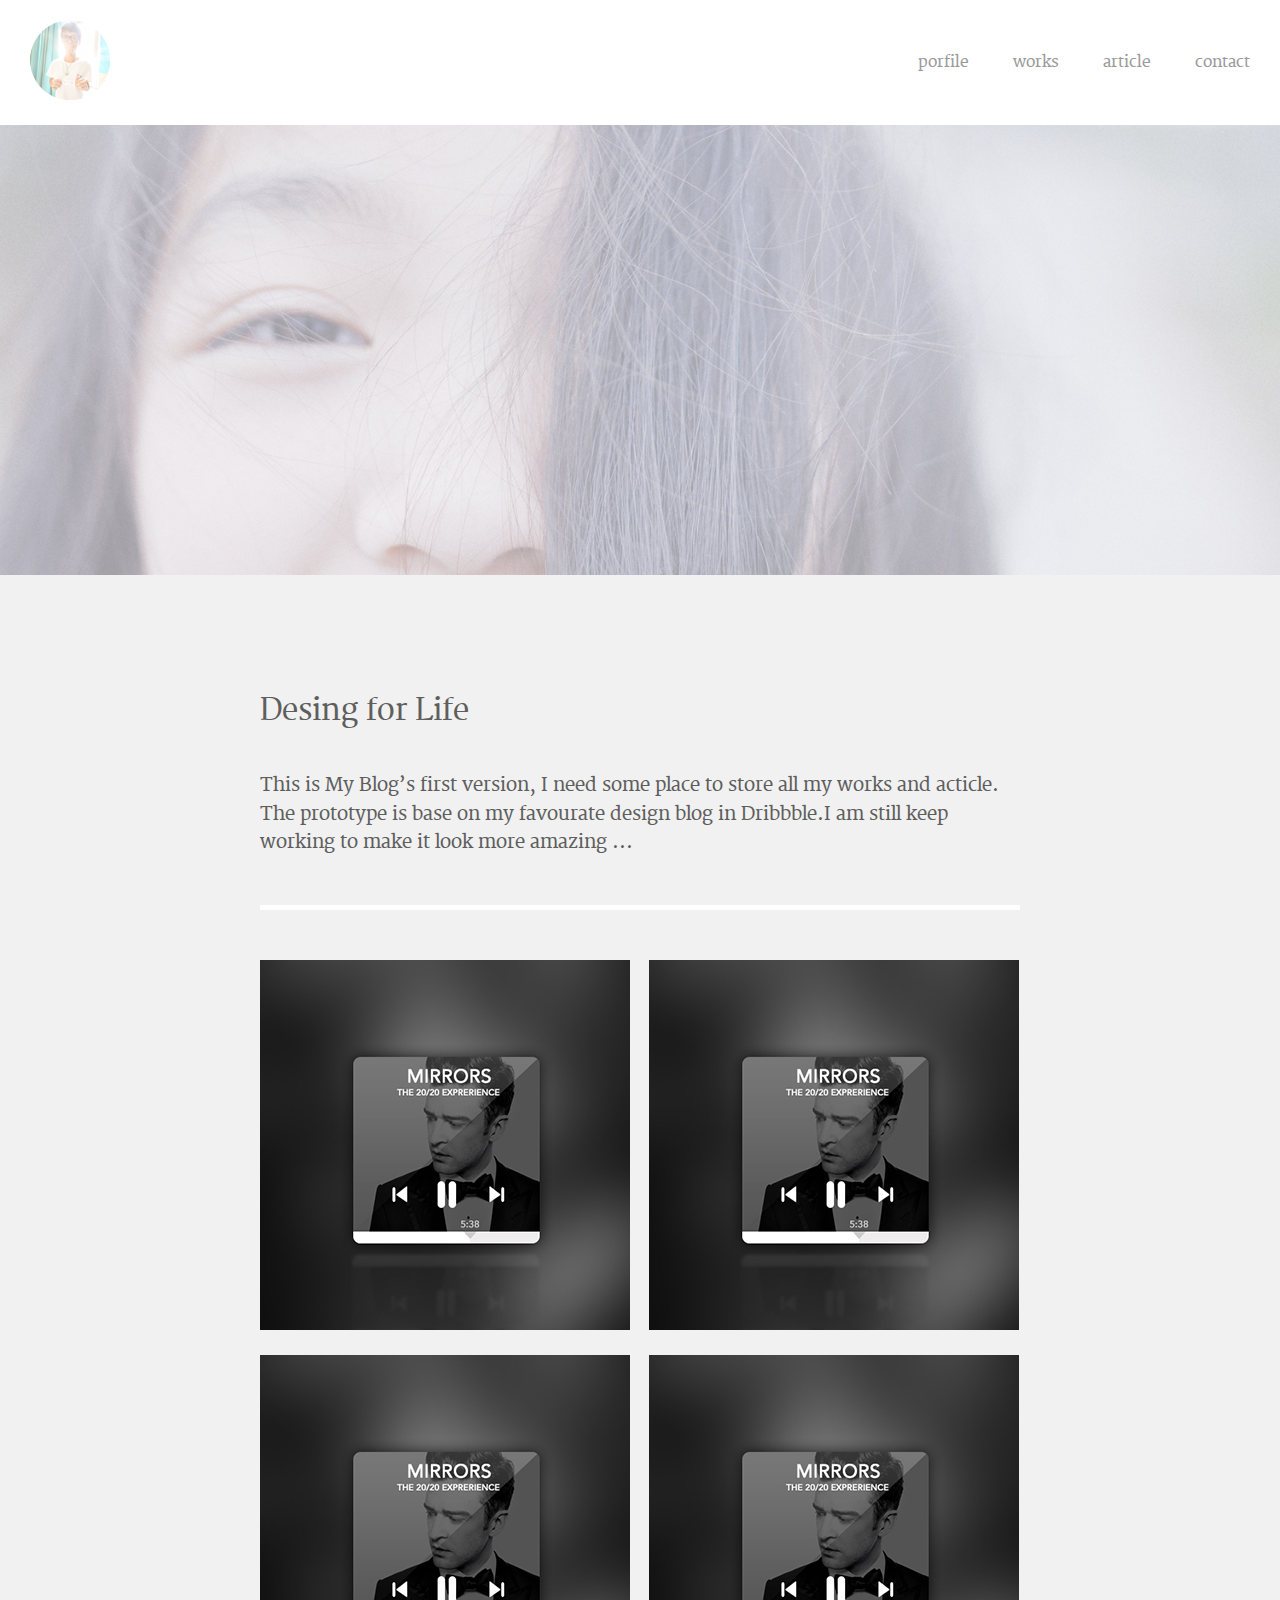
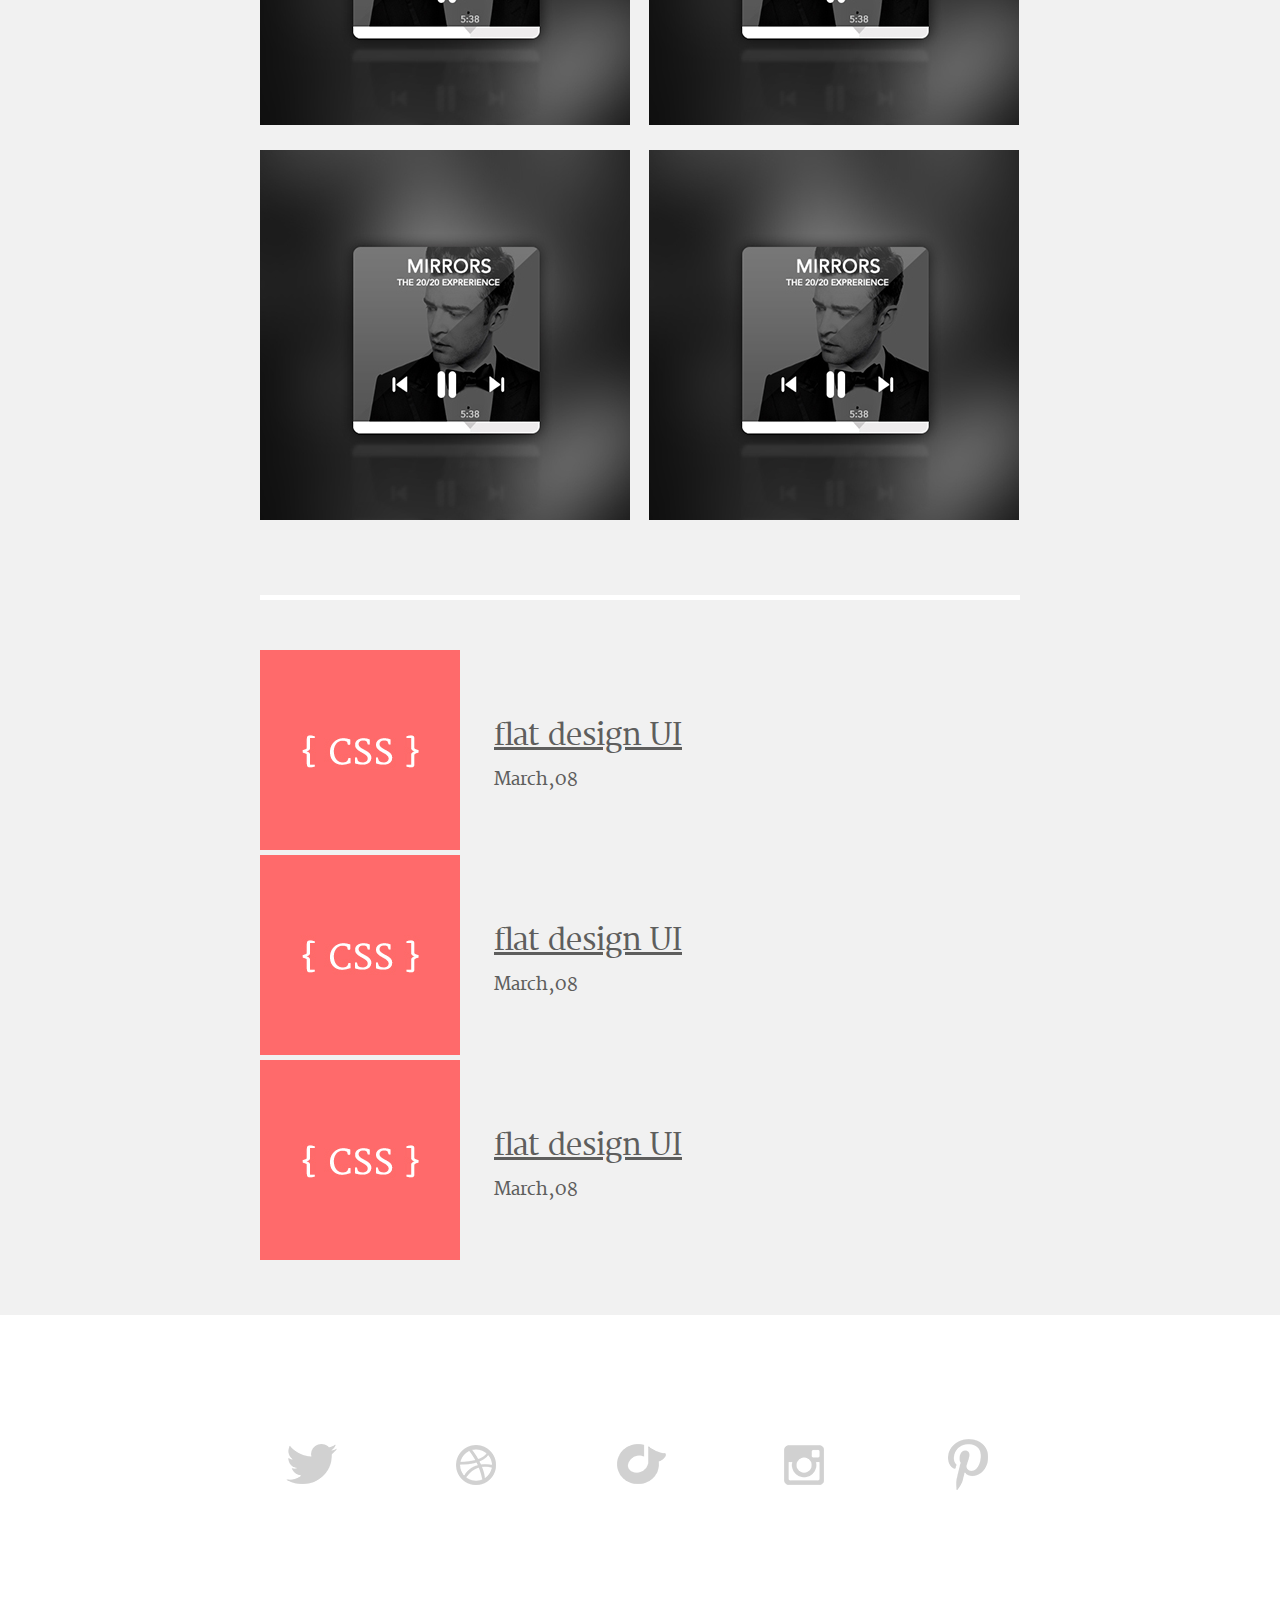
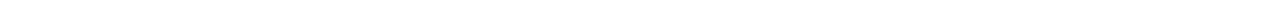
<file: static/index.html>
<!DOCTYPE HTML>
<html lang="en-US">
<head>
	<meta charset="UTF-8">
	<title></title>
	<link rel="stylesheet" href="css/style.css">
</head>
<body>
	<header>
		<a href="" class="avatar"><img src="img/hp-nav-avatar.png" alt=""></a>
		<ul class="nav fr cb vt">
			<li><a href="">porfile</a></li>
			<li><a href="">works</a></li>
			<li><a href="">article</a></li>
			<li><a href="">contact</a></li>
		</ul>
	</header>
	<div class="main">
		<div class="slider"></div>
		<div class="wrap hp bc">
			<section class="about-me">
				<h1>Desing for Life</h1>
				<p>This is My Blog’s first version, I need some place to store all my works and acticle. The prototype is base on my favourate design blog in Dribbble.I am still keep working to make it look more amazing ...</p>
			</section>
			<div class="hp-block works">
				<ul class="works-list">
					<li><a href=""><img src="img/hp-works.jpg" alt=""></a></li>
					<li><a href=""><img src="img/hp-works.jpg" alt=""></a></li>
					<li><a href=""><img src="img/hp-works.jpg" alt=""></a></li>
					<li><a href=""><img src="img/hp-works.jpg" alt=""></a></li>
					<li><a href=""><img src="img/hp-works.jpg" alt=""></a></li>
					<li><a href=""><img src="img/hp-works.jpg" alt=""></a></li>
				</ul>
			</div>
			<div class="hp-block articles">
				<ul class="article-list">
					<li>
						<a href="">
							<div class="span1">
								<img class="span1-img" src="img/hp-articles.jpg" alt="">
								<div class="span1-info">
									<h1 class="span1-title">flat design UI</h1>
									<p class="span1-time">March,08</p>
								</div>
							</div>
						</a>
					</li>
					<li>
						<a href="">
							<div class="span1">
								<img class="span1-img" src="img/hp-articles.jpg" alt="">
								<div class="span1-info">
									<h1 class="span1-title">flat design UI</h1>
									<p class="span1-time">March,08</p>
								</div>
							</div>
						</a>
					</li>
					<li>
						<a href="">
							<div class="span1">
								<img class="span1-img" src="img/hp-articles.jpg" alt="">
								<div class="span1-info">
									<h1 class="span1-title">flat design UI</h1>
									<p class="span1-time">March,08</p>
								</div>
							</div>
						</a>
					</li>
					<li><a href=""></a></li>
					<li><a href=""></a></li>
				</ul>
			</div>
		</div>
	</div>
	<footer>
		<div class="social-slide">
			<ul class="social-slide-list">
				<li class="social-slide-item twitter">
					<a href="">
						<img class="social-icon" src="img/twitter-icon.png" alt="">
					</a>
				</li>
				<li class="social-slide-item dribbble">
					<a href="">
						<img class="social-icon" src="img/dribbble-icon.png" alt="">
					</a>
				</li>
				<li class="social-slide-item rdio">
					<a href="">
						<img class="social-icon" src="img/rdio-icon.png" alt="">
					</a>
				</li>
				<li class="social-slide-item insta">
					<a href="">
						<img class="social-icon" src="img/instagram-icon.png" alt="">
					</a>
				</li>
				<li class="social-slide-item pinter">
					<a href="">
						<img class="social-icon" src="img/pinterest-icon.png" alt="">
					</a>
				</li>
			</ul>
		</div>
	</footer>
</body>
</html>
</file>
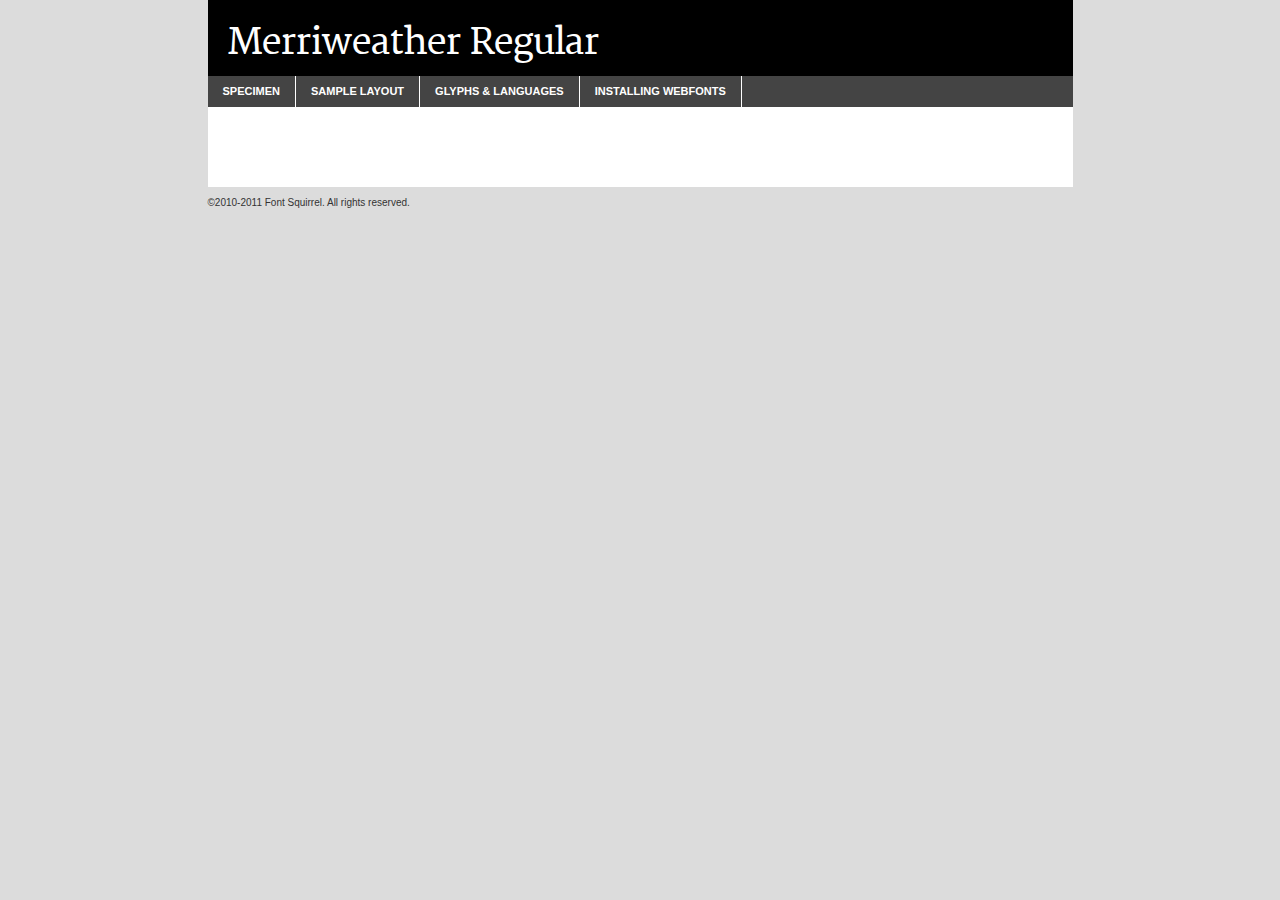
<file: static/fontface/fonts/merriweather-demo.html>
<!DOCTYPE html PUBLIC "-//W3C//DTD XHTML 1.0 Transitional//EN"
	"http://www.w3.org/TR/xhtml1/DTD/xhtml1-transitional.dtd">

<html xmlns="http://www.w3.org/1999/xhtml" xml:lang="en" lang="en">
<head>
	<meta http-equiv="Content-Type" content="text/html; charset=utf-8" />
	<script src="http://ajax.googleapis.com/ajax/libs/jquery/1.7.2/jquery.min.js" type="text/javascript" charset="utf-8"></script>
	<script src="specimen_files/easytabs.js" type="text/javascript" charset="utf-8"></script>
	<link rel="stylesheet" href="specimen_files/specimen_stylesheet.css" type="text/css" charset="utf-8" />
	<link rel="stylesheet" href="stylesheet.css" type="text/css" charset="utf-8" />

	<style type="text/css">
					body{
				font-family: 'merriweatherregular';
							}
		</style>

	<title>Merriweather Regular Specimen</title>
	
	
	<script type="text/javascript" charset="utf-8">
		$(document).ready(function() {
			$('#container').easyTabs({defaultContent:1});
		});
	</script>
</head>

<body>
<div id="container">
	<div id="header">
		Merriweather Regular	</div>
	<ul class="tabs">
		<li><a href="#specimen">Specimen</a></li>
		<li><a href="#layout">Sample Layout</a></li>
				<li><a href="#glyphs">Glyphs &amp; Languages</a></li>
		<li><a href="#installing">Installing Webfonts</a></li>
		
	</ul>
	
	<div id="main_content">

		
			<div id="specimen">
		
				<div class="section">
					<div class="grid12 firstcol">
						<div class="huge">AaBb</div>
					</div>
				</div>
		
				<div class="section">
					<div class="glyph_range">A&#x200B;B&#x200b;C&#x200b;D&#x200b;E&#x200b;F&#x200b;G&#x200b;H&#x200b;I&#x200b;J&#x200b;K&#x200b;L&#x200b;M&#x200b;N&#x200b;O&#x200b;P&#x200b;Q&#x200b;R&#x200b;S&#x200b;T&#x200b;U&#x200b;V&#x200b;W&#x200b;X&#x200b;Y&#x200b;Z&#x200b;a&#x200b;b&#x200b;c&#x200b;d&#x200b;e&#x200b;f&#x200b;g&#x200b;h&#x200b;i&#x200b;j&#x200b;k&#x200b;l&#x200b;m&#x200b;n&#x200b;o&#x200b;p&#x200b;q&#x200b;r&#x200b;s&#x200b;t&#x200b;u&#x200b;v&#x200b;w&#x200b;x&#x200b;y&#x200b;z&#x200b;1&#x200b;2&#x200b;3&#x200b;4&#x200b;5&#x200b;6&#x200b;7&#x200b;8&#x200b;9&#x200b;0&#x200b;&amp;&#x200b;.&#x200b;,&#x200b;?&#x200b;!&#x200b;&#64;&#x200b;(&#x200b;)&#x200b;#&#x200b;$&#x200b;%&#x200b;*&#x200b;+&#x200b;-&#x200b;=&#x200b;:&#x200b;;</div>
				</div>
				<div class="section">
					<div class="grid12 firstcol">
						<table class="sample_table">
							<tr><td>10</td><td class="size10">abcdefghijklmnopqrstuvwxyzABCDEFGHIJKLMNOPQRSTUVWXYZ0123456789abcdefghijklmnopqrstuvwxyzABCDEFGHIJKLMNOPQRSTUVWXYZ0123456789abcdefghijklmnopqrstuvwxyzABCDEFGHIJKLMNOPQRSTUVWXYZ</td></tr>
							<tr><td>11</td><td class="size11">abcdefghijklmnopqrstuvwxyzABCDEFGHIJKLMNOPQRSTUVWXYZ0123456789abcdefghijklmnopqrstuvwxyzABCDEFGHIJKLMNOPQRSTUVWXYZ0123456789abcdefghijklmnopqrstuvwxyzABCDEFGHIJKLMNOPQRSTUVWXYZ</td></tr>
							<tr><td>12</td><td class="size12">abcdefghijklmnopqrstuvwxyzABCDEFGHIJKLMNOPQRSTUVWXYZ0123456789abcdefghijklmnopqrstuvwxyzABCDEFGHIJKLMNOPQRSTUVWXYZ0123456789abcdefghijklmnopqrstuvwxyzABCDEFGHIJKLMNOPQRSTUVWXYZ</td></tr>
							<tr><td>13</td><td class="size13">abcdefghijklmnopqrstuvwxyzABCDEFGHIJKLMNOPQRSTUVWXYZ0123456789abcdefghijklmnopqrstuvwxyzABCDEFGHIJKLMNOPQRSTUVWXYZ0123456789abcdefghijklmnopqrstuvwxyzABCDEFGHIJKLMNOPQRSTUVWXYZ</td></tr>
							<tr><td>14</td><td class="size14">abcdefghijklmnopqrstuvwxyzABCDEFGHIJKLMNOPQRSTUVWXYZ0123456789abcdefghijklmnopqrstuvwxyzABCDEFGHIJKLMNOPQRSTUVWXYZ0123456789abcdefghijklmnopqrstuvwxyzABCDEFGHIJKLMNOPQRSTUVWXYZ</td></tr>
							<tr><td>16</td><td class="size16">abcdefghijklmnopqrstuvwxyzABCDEFGHIJKLMNOPQRSTUVWXYZ0123456789abcdefghijklmnopqrstuvwxyzABCDEFGHIJKLMNOPQRSTUVWXYZ</td></tr>
							<tr><td>18</td><td class="size18">abcdefghijklmnopqrstuvwxyzABCDEFGHIJKLMNOPQRSTUVWXYZ0123456789abcdefghijklmnopqrstuvwxyzABCDEFGHIJKLMNOPQRSTUVWXYZ</td></tr>
							<tr><td>20</td><td class="size20">abcdefghijklmnopqrstuvwxyzABCDEFGHIJKLMNOPQRSTUVWXYZ0123456789abcdefghijklmnopqrstuvwxyzABCDEFGHIJKLMNOPQRSTUVWXYZ</td></tr>
							<tr><td>24</td><td class="size24">abcdefghijklmnopqrstuvwxyzABCDEFGHIJKLMNOPQRSTUVWXYZ0123456789abcdefghijklmnopqrstuvwxyzABCDEFGHIJKLMNOPQRSTUVWXYZ</td></tr>
							<tr><td>30</td><td class="size30">abcdefghijklmnopqrstuvwxyzABCDEFGHIJKLMNOPQRSTUVWXYZ0123456789abcdefghijklmnopqrstuvwxyzABCDEFGHIJKLMNOPQRSTUVWXYZ</td></tr>
							<tr><td>36</td><td class="size36">abcdefghijklmnopqrstuvwxyzABCDEFGHIJKLMNOPQRSTUVWXYZ0123456789abcdefghijklmnopqrstuvwxyzABCDEFGHIJKLMNOPQRSTUVWXYZ</td></tr>
							<tr><td>48</td><td class="size48">abcdefghijklmnopqrstuvwxyzABCDEFGHIJKLMNOPQRSTUVWXYZ0123456789abcdefghijklmnopqrstuvwxyzABCDEFGHIJKLMNOPQRSTUVWXYZ</td></tr>
							<tr><td>60</td><td class="size60">abcdefghijklmnopqrstuvwxyzABCDEFGHIJKLMNOPQRSTUVWXYZ0123456789abcdefghijklmnopqrstuvwxyzABCDEFGHIJKLMNOPQRSTUVWXYZ</td></tr>
							<tr><td>72</td><td class="size72">abcdefghijklmnopqrstuvwxyzABCDEFGHIJKLMNOPQRSTUVWXYZ0123456789abcdefghijklmnopqrstuvwxyzABCDEFGHIJKLMNOPQRSTUVWXYZ</td></tr>
							<tr><td>90</td><td class="size90">abcdefghijklmnopqrstuvwxyzABCDEFGHIJKLMNOPQRSTUVWXYZ0123456789abcdefghijklmnopqrstuvwxyzABCDEFGHIJKLMNOPQRSTUVWXYZ</td></tr>
						</table>
				
					</div>
			
				</div>
		
		
		
								<div class="section" id="bodycomparison">


										<div id="xheight">
				<div class="fontbody">&#xE000;&#xE000;&#xE000;&#xE000;&#xE000;&#xE000;&#xE000;&#xE000;&#xE000;&#xE000;&#xE000;&#xE000;&#xE000;&#xE000;&#xE000;&#xE000;&#xE000;&#xE000;&#xE000;&#xE000;&#xE000;&#xE000;&#xE000;&#xE000;&#xE000;&#xE000;&#xE000;&#xE000;&#xE000;&#xE000;&#xE000;&#xE000;&#xE000;&#xE000;&#xE000;&#xE000;&#xE000;&#xE000;&#xE000;&#xE000;&#xE000;&#xE000;&#xE000;&#xE000;&#xE000;&#xE000;&#xE000;&#xE000;&#xE000;&#xE000;&#xE000;&#xE000;&#xE000;&#xE000;&#xE000;&#xE000;&#xE000;&#xE000;&#xE000;&#xE000;&#xE000;&#xE000;&#xE000;&#xE000;&#xE000;&#xE000;&#xE000;&#xE000;&#xE000;&#xE000;&#xE000;&#xE000;&#xE000;&#xE000;&#xE000;&#xE000;&#xE000;&#xE000;&#xE000;&#xE000;&#xE000;&#xE000;&#xE000;&#xE000;&#xE000;&#xE000;&#xE000;&#xE000;&#xE000;&#xE000;&#xE000;&#xE000;&#xE000;&#xE000;&#xE000;&#xE000;&#xE000;&#xE000;&#xE000;body</div><div class="arialbody">body</div><div class="verdanabody">body</div><div class="georgiabody">body</div></div>
										<div class="fontbody" style="z-index:1">
											body<span>Merriweather Regular</span>
										</div>
										<div class="arialbody" style="z-index:1">
											body<span>Arial</span>
										</div>
										<div class="verdanabody" style="z-index:1">
											body<span>Verdana</span>
										</div>
										<div class="georgiabody" style="z-index:1">
											body<span>Georgia</span>
										</div>



								</div>
		
		
				<div class="section psample psample_row1" id="">
					
					<div class="grid2 firstcol">
						<p class="size10"><span>10.</span>Aenean lacinia bibendum nulla sed consectetur. Fusce dapibus, tellus ac cursus commodo, tortor mauris condimentum nibh, ut fermentum massa justo sit amet risus. Nullam id dolor id nibh ultricies vehicula ut id elit. Cum sociis natoque penatibus et magnis dis parturient montes, nascetur ridiculus mus. Nulla vitae elit libero, a pharetra augue.</p>
			
					</div>
					<div class="grid3">
						<p class="size11"><span>11.</span>Aenean lacinia bibendum nulla sed consectetur. Fusce dapibus, tellus ac cursus commodo, tortor mauris condimentum nibh, ut fermentum massa justo sit amet risus. Nullam id dolor id nibh ultricies vehicula ut id elit. Cum sociis natoque penatibus et magnis dis parturient montes, nascetur ridiculus mus. Nulla vitae elit libero, a pharetra augue.</p>
			
					</div>
					<div class="grid3">
						<p class="size12"><span>12.</span>Aenean lacinia bibendum nulla sed consectetur. Fusce dapibus, tellus ac cursus commodo, tortor mauris condimentum nibh, ut fermentum massa justo sit amet risus. Nullam id dolor id nibh ultricies vehicula ut id elit. Cum sociis natoque penatibus et magnis dis parturient montes, nascetur ridiculus mus. Nulla vitae elit libero, a pharetra augue.</p>
			
					</div>
					<div class="grid4">
						<p class="size13"><span>13.</span>Aenean lacinia bibendum nulla sed consectetur. Fusce dapibus, tellus ac cursus commodo, tortor mauris condimentum nibh, ut fermentum massa justo sit amet risus. Nullam id dolor id nibh ultricies vehicula ut id elit. Cum sociis natoque penatibus et magnis dis parturient montes, nascetur ridiculus mus. Nulla vitae elit libero, a pharetra augue.</p>
			
					</div>
					<div class="white_blend"></div>
					
				</div>
				<div class="section psample psample_row2" id="">
					<div class="grid3 firstcol">
						<p class="size14"><span>14.</span>Aenean lacinia bibendum nulla sed consectetur. Fusce dapibus, tellus ac cursus commodo, tortor mauris condimentum nibh, ut fermentum massa justo sit amet risus. Nullam id dolor id nibh ultricies vehicula ut id elit. Cum sociis natoque penatibus et magnis dis parturient montes, nascetur ridiculus mus. Nulla vitae elit libero, a pharetra augue.</p>
			
					</div>
					<div class="grid4">
						<p class="size16"><span>16.</span>Aenean lacinia bibendum nulla sed consectetur. Fusce dapibus, tellus ac cursus commodo, tortor mauris condimentum nibh, ut fermentum massa justo sit amet risus. Nullam id dolor id nibh ultricies vehicula ut id elit. Cum sociis natoque penatibus et magnis dis parturient montes, nascetur ridiculus mus. Nulla vitae elit libero, a pharetra augue.</p>
			
					</div>
					<div class="grid5">
						<p class="size18"><span>18.</span>Aenean lacinia bibendum nulla sed consectetur. Fusce dapibus, tellus ac cursus commodo, tortor mauris condimentum nibh, ut fermentum massa justo sit amet risus. Nullam id dolor id nibh ultricies vehicula ut id elit. Cum sociis natoque penatibus et magnis dis parturient montes, nascetur ridiculus mus. Nulla vitae elit libero, a pharetra augue.</p>
			
					</div>

					<div class="white_blend"></div>

				</div>
				
				<div class="section psample psample_row3" id="">
					<div class="grid5 firstcol">
						<p class="size20"><span>20.</span>Aenean lacinia bibendum nulla sed consectetur. Fusce dapibus, tellus ac cursus commodo, tortor mauris condimentum nibh, ut fermentum massa justo sit amet risus. Nullam id dolor id nibh ultricies vehicula ut id elit. Cum sociis natoque penatibus et magnis dis parturient montes, nascetur ridiculus mus. Nulla vitae elit libero, a pharetra augue.</p>
					</div>
					<div class="grid7">
						<p class="size24"><span>24.</span>Aenean lacinia bibendum nulla sed consectetur. Fusce dapibus, tellus ac cursus commodo, tortor mauris condimentum nibh, ut fermentum massa justo sit amet risus. Nullam id dolor id nibh ultricies vehicula ut id elit. Cum sociis natoque penatibus et magnis dis parturient montes, nascetur ridiculus mus. Nulla vitae elit libero, a pharetra augue.</p>
					</div>
					
					<div class="white_blend"></div>
					
				</div>
				
				<div class="section psample psample_row4" id="">
					<div class="grid12 firstcol">
						<p class="size30"><span>30.</span>Aenean lacinia bibendum nulla sed consectetur. Fusce dapibus, tellus ac cursus commodo, tortor mauris condimentum nibh, ut fermentum massa justo sit amet risus. Nullam id dolor id nibh ultricies vehicula ut id elit. Cum sociis natoque penatibus et magnis dis parturient montes, nascetur ridiculus mus. Nulla vitae elit libero, a pharetra augue.</p>
					</div>
					<div class="white_blend"></div>
					
				</div>
				
				
				
				<div class="section psample psample_row1 fullreverse">
					<div class="grid2 firstcol">
						<p class="size10"><span>10.</span>Aenean lacinia bibendum nulla sed consectetur. Fusce dapibus, tellus ac cursus commodo, tortor mauris condimentum nibh, ut fermentum massa justo sit amet risus. Nullam id dolor id nibh ultricies vehicula ut id elit. Cum sociis natoque penatibus et magnis dis parturient montes, nascetur ridiculus mus. Nulla vitae elit libero, a pharetra augue.</p>
			
					</div>
					<div class="grid3">
						<p class="size11"><span>11.</span>Aenean lacinia bibendum nulla sed consectetur. Fusce dapibus, tellus ac cursus commodo, tortor mauris condimentum nibh, ut fermentum massa justo sit amet risus. Nullam id dolor id nibh ultricies vehicula ut id elit. Cum sociis natoque penatibus et magnis dis parturient montes, nascetur ridiculus mus. Nulla vitae elit libero, a pharetra augue.</p>
			
					</div>
					<div class="grid3">
						<p class="size12"><span>12.</span>Aenean lacinia bibendum nulla sed consectetur. Fusce dapibus, tellus ac cursus commodo, tortor mauris condimentum nibh, ut fermentum massa justo sit amet risus. Nullam id dolor id nibh ultricies vehicula ut id elit. Cum sociis natoque penatibus et magnis dis parturient montes, nascetur ridiculus mus. Nulla vitae elit libero, a pharetra augue.</p>
			
					</div>
					<div class="grid4">
						<p class="size13"><span>13.</span>Aenean lacinia bibendum nulla sed consectetur. Fusce dapibus, tellus ac cursus commodo, tortor mauris condimentum nibh, ut fermentum massa justo sit amet risus. Nullam id dolor id nibh ultricies vehicula ut id elit. Cum sociis natoque penatibus et magnis dis parturient montes, nascetur ridiculus mus. Nulla vitae elit libero, a pharetra augue.</p>
			
					</div>
					<div class="black_blend"></div>
					
				</div>
				
				<div class="section psample psample_row2 fullreverse">
					<div class="grid3 firstcol">
						<p class="size14"><span>14.</span>Aenean lacinia bibendum nulla sed consectetur. Fusce dapibus, tellus ac cursus commodo, tortor mauris condimentum nibh, ut fermentum massa justo sit amet risus. Nullam id dolor id nibh ultricies vehicula ut id elit. Cum sociis natoque penatibus et magnis dis parturient montes, nascetur ridiculus mus. Nulla vitae elit libero, a pharetra augue.</p>
			
					</div>
					<div class="grid4">
						<p class="size16"><span>16.</span>Aenean lacinia bibendum nulla sed consectetur. Fusce dapibus, tellus ac cursus commodo, tortor mauris condimentum nibh, ut fermentum massa justo sit amet risus. Nullam id dolor id nibh ultricies vehicula ut id elit. Cum sociis natoque penatibus et magnis dis parturient montes, nascetur ridiculus mus. Nulla vitae elit libero, a pharetra augue.</p>
			
					</div>
					<div class="grid5">
						<p class="size18"><span>18.</span>Aenean lacinia bibendum nulla sed consectetur. Fusce dapibus, tellus ac cursus commodo, tortor mauris condimentum nibh, ut fermentum massa justo sit amet risus. Nullam id dolor id nibh ultricies vehicula ut id elit. Cum sociis natoque penatibus et magnis dis parturient montes, nascetur ridiculus mus. Nulla vitae elit libero, a pharetra augue.</p>
			
					</div>
					<div class="black_blend"></div>

				</div>
				
				<div class="section psample fullreverse psample_row3" id="">
					<div class="grid5 firstcol">
						<p class="size20"><span>20.</span>Aenean lacinia bibendum nulla sed consectetur. Fusce dapibus, tellus ac cursus commodo, tortor mauris condimentum nibh, ut fermentum massa justo sit amet risus. Nullam id dolor id nibh ultricies vehicula ut id elit. Cum sociis natoque penatibus et magnis dis parturient montes, nascetur ridiculus mus. Nulla vitae elit libero, a pharetra augue.</p>
					</div>
					<div class="grid7">
						<p class="size24"><span>24.</span>Aenean lacinia bibendum nulla sed consectetur. Fusce dapibus, tellus ac cursus commodo, tortor mauris condimentum nibh, ut fermentum massa justo sit amet risus. Nullam id dolor id nibh ultricies vehicula ut id elit. Cum sociis natoque penatibus et magnis dis parturient montes, nascetur ridiculus mus. Nulla vitae elit libero, a pharetra augue.</p>
					</div>
					
					<div class="black_blend"></div>
					
				</div>
				
				<div class="section psample fullreverse psample_row4" id="" style="border-bottom: 20px #000 solid;">
					<div class="grid12 firstcol">
						<p class="size30"><span>30.</span>Aenean lacinia bibendum nulla sed consectetur. Fusce dapibus, tellus ac cursus commodo, tortor mauris condimentum nibh, ut fermentum massa justo sit amet risus. Nullam id dolor id nibh ultricies vehicula ut id elit. Cum sociis natoque penatibus et magnis dis parturient montes, nascetur ridiculus mus. Nulla vitae elit libero, a pharetra augue.</p>
					</div>
					<div class="black_blend"></div>
					
				</div>
				
				
				
				
			</div>
			
			<div id="layout">
				
				<div class="section">
					
					<div class="grid12 firstcol">
						<h1>Lorem Ipsum Dolor</h1>
						<h2>Etiam porta sem malesuada magna mollis euismod</h2>
						
						<p class="byline">By <a href="#link">Aenean Lacinia</a></p>
					</div>
				</div>
				<div class="section">
					<div class="grid8 firstcol">
						<p class="large">Donec sed odio dui. Morbi leo risus, porta ac consectetur ac, vestibulum at eros. Fusce dapibus, tellus ac cursus commodo, tortor mauris condimentum nibh, ut fermentum massa justo sit amet risus. </p>

						
						<h3>Pellentesque ornare sem</h3>

						<p>Maecenas sed diam eget risus varius blandit sit amet non magna. Maecenas faucibus mollis interdum. Donec ullamcorper nulla non metus auctor fringilla. Nullam id dolor id nibh ultricies vehicula ut id elit. Nullam id dolor id nibh ultricies vehicula ut id elit. </p>

						<p>Aenean eu leo quam. Pellentesque ornare sem lacinia quam venenatis vestibulum. Lorem ipsum dolor sit amet, consectetur adipiscing elit. Cum sociis natoque penatibus et magnis dis parturient montes, nascetur ridiculus mus. </p>

						<p>Nulla vitae elit libero, a pharetra augue. Praesent commodo cursus magna, vel scelerisque nisl consectetur et. Aenean lacinia bibendum nulla sed consectetur. </p>

						<p>Nullam quis risus eget urna mollis ornare vel eu leo. Nullam quis risus eget urna mollis ornare vel eu leo. Maecenas sed diam eget risus varius blandit sit amet non magna. Donec ullamcorper nulla non metus auctor fringilla. </p>

						<h3>Cras mattis consectetur</h3>

						<p>Aenean eu leo quam. Pellentesque ornare sem lacinia quam venenatis vestibulum. Aenean lacinia bibendum nulla sed consectetur. Integer posuere erat a ante venenatis dapibus posuere velit aliquet. Cras mattis consectetur purus sit amet fermentum. </p>

						<p>Nullam id dolor id nibh ultricies vehicula ut id elit. Nullam quis risus eget urna mollis ornare vel eu leo. Cras mattis consectetur purus sit amet fermentum.</p>
					</div>
					
					<div class="grid4 sidebar">
						
						<div class="box reverse">
							<p class="last">Nullam quis risus eget urna mollis ornare vel eu leo. Donec ullamcorper nulla non metus auctor fringilla. Cras mattis consectetur purus sit amet fermentum. Sed posuere consectetur est at lobortis. Lorem ipsum dolor sit amet, consectetur adipiscing elit. </p>
						</div>
						
						<p class="caption">Maecenas sed diam eget risus varius.</p>

						<p>Vestibulum id ligula porta felis euismod semper. Integer posuere erat a ante venenatis dapibus posuere velit aliquet. Vestibulum id ligula porta felis euismod semper. Sed posuere consectetur est at lobortis. Maecenas sed diam eget risus varius blandit sit amet non magna. Fusce dapibus, tellus ac cursus commodo, tortor mauris condimentum nibh, ut fermentum massa justo sit amet risus. </p>

					

						<p>Duis mollis, est non commodo luctus, nisi erat porttitor ligula, eget lacinia odio sem nec elit. Aenean lacinia bibendum nulla sed consectetur. Vivamus sagittis lacus vel augue laoreet rutrum faucibus dolor auctor. Aenean lacinia bibendum nulla sed consectetur. Nullam quis risus eget urna mollis ornare vel eu leo. </p>

						<p>Praesent commodo cursus magna, vel scelerisque nisl consectetur et. Donec ullamcorper nulla non metus auctor fringilla. Maecenas faucibus mollis interdum. Fusce dapibus, tellus ac cursus commodo, tortor mauris condimentum nibh, ut fermentum massa justo sit amet risus. </p>

					</div>
				</div>
				
			</div>


			



		<div id="glyphs">
			<div class="section">
				<div class="grid12 firstcol">
			
				<h1>Language Support</h1>
				<p>The subset of Merriweather Regular in this kit supports the following languages:<br />
			
					Albanian, Danish, English, Faroese, German, Icelandic, Italian, Malagasy, Norwegian, Portuguese, Spanish, Swedish				</p>
				<h1>Glyph Chart</h1>
				<p>The subset of Merriweather Regular in this kit includes all the glyphs listed below. Unicode entities are included above each glyph to help you insert individual characters into your layout.</p>
				<div id="glyph_chart">
			
																				 <div><p>&amp;#13;</p>&#13;</div>
																				 <div><p>&amp;#32;</p>&#32;</div>
																				 <div><p>&amp;#33;</p>&#33;</div>
																				 <div><p>&amp;#34;</p>&#34;</div>
																				 <div><p>&amp;#35;</p>&#35;</div>
																				 <div><p>&amp;#36;</p>&#36;</div>
																				 <div><p>&amp;#37;</p>&#37;</div>
																				 <div><p>&amp;#38;</p>&#38;</div>
																				 <div><p>&amp;#39;</p>&#39;</div>
																				 <div><p>&amp;#40;</p>&#40;</div>
																				 <div><p>&amp;#41;</p>&#41;</div>
																				 <div><p>&amp;#42;</p>&#42;</div>
																				 <div><p>&amp;#43;</p>&#43;</div>
																				 <div><p>&amp;#44;</p>&#44;</div>
																				 <div><p>&amp;#45;</p>&#45;</div>
																				 <div><p>&amp;#46;</p>&#46;</div>
																				 <div><p>&amp;#47;</p>&#47;</div>
																				 <div><p>&amp;#48;</p>&#48;</div>
																				 <div><p>&amp;#49;</p>&#49;</div>
																				 <div><p>&amp;#50;</p>&#50;</div>
																				 <div><p>&amp;#51;</p>&#51;</div>
																				 <div><p>&amp;#52;</p>&#52;</div>
																				 <div><p>&amp;#53;</p>&#53;</div>
																				 <div><p>&amp;#54;</p>&#54;</div>
																				 <div><p>&amp;#55;</p>&#55;</div>
																				 <div><p>&amp;#56;</p>&#56;</div>
																				 <div><p>&amp;#57;</p>&#57;</div>
																				 <div><p>&amp;#58;</p>&#58;</div>
																				 <div><p>&amp;#59;</p>&#59;</div>
																				 <div><p>&amp;#60;</p>&#60;</div>
																				 <div><p>&amp;#61;</p>&#61;</div>
																				 <div><p>&amp;#62;</p>&#62;</div>
																				 <div><p>&amp;#63;</p>&#63;</div>
																				 <div><p>&amp;#64;</p>&#64;</div>
																				 <div><p>&amp;#65;</p>&#65;</div>
																				 <div><p>&amp;#66;</p>&#66;</div>
																				 <div><p>&amp;#67;</p>&#67;</div>
																				 <div><p>&amp;#68;</p>&#68;</div>
																				 <div><p>&amp;#69;</p>&#69;</div>
																				 <div><p>&amp;#70;</p>&#70;</div>
																				 <div><p>&amp;#71;</p>&#71;</div>
																				 <div><p>&amp;#72;</p>&#72;</div>
																				 <div><p>&amp;#73;</p>&#73;</div>
																				 <div><p>&amp;#74;</p>&#74;</div>
																				 <div><p>&amp;#75;</p>&#75;</div>
																				 <div><p>&amp;#76;</p>&#76;</div>
																				 <div><p>&amp;#77;</p>&#77;</div>
																				 <div><p>&amp;#78;</p>&#78;</div>
																				 <div><p>&amp;#79;</p>&#79;</div>
																				 <div><p>&amp;#80;</p>&#80;</div>
																				 <div><p>&amp;#81;</p>&#81;</div>
																				 <div><p>&amp;#82;</p>&#82;</div>
																				 <div><p>&amp;#83;</p>&#83;</div>
																				 <div><p>&amp;#84;</p>&#84;</div>
																				 <div><p>&amp;#85;</p>&#85;</div>
																				 <div><p>&amp;#86;</p>&#86;</div>
																				 <div><p>&amp;#87;</p>&#87;</div>
																				 <div><p>&amp;#88;</p>&#88;</div>
																				 <div><p>&amp;#89;</p>&#89;</div>
																				 <div><p>&amp;#90;</p>&#90;</div>
																				 <div><p>&amp;#91;</p>&#91;</div>
																				 <div><p>&amp;#92;</p>&#92;</div>
																				 <div><p>&amp;#93;</p>&#93;</div>
																				 <div><p>&amp;#94;</p>&#94;</div>
																				 <div><p>&amp;#95;</p>&#95;</div>
																				 <div><p>&amp;#96;</p>&#96;</div>
																				 <div><p>&amp;#97;</p>&#97;</div>
																				 <div><p>&amp;#98;</p>&#98;</div>
																				 <div><p>&amp;#99;</p>&#99;</div>
																				 <div><p>&amp;#100;</p>&#100;</div>
																				 <div><p>&amp;#101;</p>&#101;</div>
																				 <div><p>&amp;#102;</p>&#102;</div>
																				 <div><p>&amp;#103;</p>&#103;</div>
																				 <div><p>&amp;#104;</p>&#104;</div>
																				 <div><p>&amp;#105;</p>&#105;</div>
																				 <div><p>&amp;#106;</p>&#106;</div>
																				 <div><p>&amp;#107;</p>&#107;</div>
																				 <div><p>&amp;#108;</p>&#108;</div>
																				 <div><p>&amp;#109;</p>&#109;</div>
																				 <div><p>&amp;#110;</p>&#110;</div>
																				 <div><p>&amp;#111;</p>&#111;</div>
																				 <div><p>&amp;#112;</p>&#112;</div>
																				 <div><p>&amp;#113;</p>&#113;</div>
																				 <div><p>&amp;#114;</p>&#114;</div>
																				 <div><p>&amp;#115;</p>&#115;</div>
																				 <div><p>&amp;#116;</p>&#116;</div>
																				 <div><p>&amp;#117;</p>&#117;</div>
																				 <div><p>&amp;#118;</p>&#118;</div>
																				 <div><p>&amp;#119;</p>&#119;</div>
																				 <div><p>&amp;#120;</p>&#120;</div>
																				 <div><p>&amp;#121;</p>&#121;</div>
																				 <div><p>&amp;#122;</p>&#122;</div>
																				 <div><p>&amp;#123;</p>&#123;</div>
																				 <div><p>&amp;#124;</p>&#124;</div>
																				 <div><p>&amp;#125;</p>&#125;</div>
																				 <div><p>&amp;#126;</p>&#126;</div>
																				 <div><p>&amp;#160;</p>&#160;</div>
																				 <div><p>&amp;#161;</p>&#161;</div>
																				 <div><p>&amp;#162;</p>&#162;</div>
																				 <div><p>&amp;#163;</p>&#163;</div>
																				 <div><p>&amp;#164;</p>&#164;</div>
																				 <div><p>&amp;#165;</p>&#165;</div>
																				 <div><p>&amp;#166;</p>&#166;</div>
																				 <div><p>&amp;#167;</p>&#167;</div>
																				 <div><p>&amp;#168;</p>&#168;</div>
																				 <div><p>&amp;#169;</p>&#169;</div>
																				 <div><p>&amp;#170;</p>&#170;</div>
																				 <div><p>&amp;#171;</p>&#171;</div>
																				 <div><p>&amp;#172;</p>&#172;</div>
																				 <div><p>&amp;#173;</p>&#173;</div>
																				 <div><p>&amp;#174;</p>&#174;</div>
																				 <div><p>&amp;#175;</p>&#175;</div>
																				 <div><p>&amp;#176;</p>&#176;</div>
																				 <div><p>&amp;#177;</p>&#177;</div>
																				 <div><p>&amp;#178;</p>&#178;</div>
																				 <div><p>&amp;#179;</p>&#179;</div>
																				 <div><p>&amp;#180;</p>&#180;</div>
																				 <div><p>&amp;#182;</p>&#182;</div>
																				 <div><p>&amp;#183;</p>&#183;</div>
																				 <div><p>&amp;#184;</p>&#184;</div>
																				 <div><p>&amp;#185;</p>&#185;</div>
																				 <div><p>&amp;#186;</p>&#186;</div>
																				 <div><p>&amp;#187;</p>&#187;</div>
																				 <div><p>&amp;#188;</p>&#188;</div>
																				 <div><p>&amp;#189;</p>&#189;</div>
																				 <div><p>&amp;#190;</p>&#190;</div>
																				 <div><p>&amp;#191;</p>&#191;</div>
																				 <div><p>&amp;#192;</p>&#192;</div>
																				 <div><p>&amp;#193;</p>&#193;</div>
																				 <div><p>&amp;#194;</p>&#194;</div>
																				 <div><p>&amp;#195;</p>&#195;</div>
																				 <div><p>&amp;#196;</p>&#196;</div>
																				 <div><p>&amp;#197;</p>&#197;</div>
																				 <div><p>&amp;#198;</p>&#198;</div>
																				 <div><p>&amp;#199;</p>&#199;</div>
																				 <div><p>&amp;#200;</p>&#200;</div>
																				 <div><p>&amp;#201;</p>&#201;</div>
																				 <div><p>&amp;#202;</p>&#202;</div>
																				 <div><p>&amp;#203;</p>&#203;</div>
																				 <div><p>&amp;#204;</p>&#204;</div>
																				 <div><p>&amp;#205;</p>&#205;</div>
																				 <div><p>&amp;#206;</p>&#206;</div>
																				 <div><p>&amp;#207;</p>&#207;</div>
																				 <div><p>&amp;#208;</p>&#208;</div>
																				 <div><p>&amp;#209;</p>&#209;</div>
																				 <div><p>&amp;#210;</p>&#210;</div>
																				 <div><p>&amp;#211;</p>&#211;</div>
																				 <div><p>&amp;#212;</p>&#212;</div>
																				 <div><p>&amp;#213;</p>&#213;</div>
																				 <div><p>&amp;#214;</p>&#214;</div>
																				 <div><p>&amp;#215;</p>&#215;</div>
																				 <div><p>&amp;#216;</p>&#216;</div>
																				 <div><p>&amp;#217;</p>&#217;</div>
																				 <div><p>&amp;#218;</p>&#218;</div>
																				 <div><p>&amp;#219;</p>&#219;</div>
																				 <div><p>&amp;#220;</p>&#220;</div>
																				 <div><p>&amp;#221;</p>&#221;</div>
																				 <div><p>&amp;#222;</p>&#222;</div>
																				 <div><p>&amp;#223;</p>&#223;</div>
																				 <div><p>&amp;#224;</p>&#224;</div>
																				 <div><p>&amp;#225;</p>&#225;</div>
																				 <div><p>&amp;#226;</p>&#226;</div>
																				 <div><p>&amp;#227;</p>&#227;</div>
																				 <div><p>&amp;#228;</p>&#228;</div>
																				 <div><p>&amp;#229;</p>&#229;</div>
																				 <div><p>&amp;#230;</p>&#230;</div>
																				 <div><p>&amp;#231;</p>&#231;</div>
																				 <div><p>&amp;#232;</p>&#232;</div>
																				 <div><p>&amp;#233;</p>&#233;</div>
																				 <div><p>&amp;#234;</p>&#234;</div>
																				 <div><p>&amp;#235;</p>&#235;</div>
																				 <div><p>&amp;#236;</p>&#236;</div>
																				 <div><p>&amp;#237;</p>&#237;</div>
																				 <div><p>&amp;#238;</p>&#238;</div>
																				 <div><p>&amp;#239;</p>&#239;</div>
																				 <div><p>&amp;#240;</p>&#240;</div>
																				 <div><p>&amp;#241;</p>&#241;</div>
																				 <div><p>&amp;#242;</p>&#242;</div>
																				 <div><p>&amp;#243;</p>&#243;</div>
																				 <div><p>&amp;#244;</p>&#244;</div>
																				 <div><p>&amp;#245;</p>&#245;</div>
																				 <div><p>&amp;#246;</p>&#246;</div>
																				 <div><p>&amp;#247;</p>&#247;</div>
																				 <div><p>&amp;#248;</p>&#248;</div>
																				 <div><p>&amp;#249;</p>&#249;</div>
																				 <div><p>&amp;#250;</p>&#250;</div>
																				 <div><p>&amp;#251;</p>&#251;</div>
																				 <div><p>&amp;#252;</p>&#252;</div>
																				 <div><p>&amp;#253;</p>&#253;</div>
																				 <div><p>&amp;#254;</p>&#254;</div>
																				 <div><p>&amp;#255;</p>&#255;</div>
																				 <div><p>&amp;#710;</p>&#710;</div>
																				 <div><p>&amp;#732;</p>&#732;</div>
																				 <div><p>&amp;#8192;</p>&#8192;</div>
																				 <div><p>&amp;#8193;</p>&#8193;</div>
																				 <div><p>&amp;#8194;</p>&#8194;</div>
																				 <div><p>&amp;#8195;</p>&#8195;</div>
																				 <div><p>&amp;#8196;</p>&#8196;</div>
																				 <div><p>&amp;#8197;</p>&#8197;</div>
																				 <div><p>&amp;#8198;</p>&#8198;</div>
																				 <div><p>&amp;#8199;</p>&#8199;</div>
																				 <div><p>&amp;#8200;</p>&#8200;</div>
																				 <div><p>&amp;#8201;</p>&#8201;</div>
																				 <div><p>&amp;#8202;</p>&#8202;</div>
																				 <div><p>&amp;#8208;</p>&#8208;</div>
																				 <div><p>&amp;#8209;</p>&#8209;</div>
																				 <div><p>&amp;#8210;</p>&#8210;</div>
																				 <div><p>&amp;#8211;</p>&#8211;</div>
																				 <div><p>&amp;#8212;</p>&#8212;</div>
																				 <div><p>&amp;#8216;</p>&#8216;</div>
																				 <div><p>&amp;#8217;</p>&#8217;</div>
																				 <div><p>&amp;#8218;</p>&#8218;</div>
																				 <div><p>&amp;#8220;</p>&#8220;</div>
																				 <div><p>&amp;#8221;</p>&#8221;</div>
																				 <div><p>&amp;#8222;</p>&#8222;</div>
																				 <div><p>&amp;#8226;</p>&#8226;</div>
																				 <div><p>&amp;#8239;</p>&#8239;</div>
																				 <div><p>&amp;#8249;</p>&#8249;</div>
																				 <div><p>&amp;#8250;</p>&#8250;</div>
																				 <div><p>&amp;#8287;</p>&#8287;</div>
																				 <div><p>&amp;#57344;</p>&#57344;</div>
																				 <div><p>&amp;#64257;</p>&#64257;</div>
																				 <div><p>&amp;#64258;</p>&#64258;</div>
																				 <div><p>&amp;#64259;</p>&#64259;</div>
																				 <div><p>&amp;#64260;</p>&#64260;</div>
																																						</div>	
				</div>
		
		
			</div>
		</div>
		
		
		<div id="specs">
			
		</div>
	
		<div id="installing">
			<div class="section">
				<div class="grid7 firstcol">
					<h1>Installing Webfonts</h1>
					
					<p>Webfonts are supported by all major browser platforms but not all in the same way. There are currently four different font formats that must be included in order to target all browsers. This includes TTF, WOFF, EOT and SVG.</p>
					
					<h2>1. Upload your webfonts</h2>
					<p>You must upload your webfont kit to your website. They should be in or near the same directory as your CSS files.</p>
					
					<h2>2. Include the webfont stylesheet</h2>
					<p>A special CSS @font-face declaration helps the various browsers select the appropriate font it needs without causing you a bunch of headaches. Learn more about this syntax by reading the <a href="http://www.fontspring.com/blog/further-hardening-of-the-bulletproof-syntax">Fontspring blog post</a> about it. The code for it is as follows:</p>


<code>
@font-face{ 
	font-family: 'MyWebFont';
	src: url('WebFont.eot');
	src: url('WebFont.eot?#iefix') format('embedded-opentype'),
	     url('WebFont.woff') format('woff'),
	     url('WebFont.ttf') format('truetype'),
	     url('WebFont.svg#webfont') format('svg');
}
</code>

	<p>We've already gone ahead and generated the code for you. All you have to do is link to the stylesheet in your HTML, like this:</p>
	<code>&lt;link rel=&quot;stylesheet&quot; href=&quot;stylesheet.css&quot; type=&quot;text/css&quot; charset=&quot;utf-8&quot; /&gt;</code>

					<h2>3. Modify your own stylesheet</h2>
					<p>To take advantage of your new fonts, you must tell your stylesheet to use them. Look at the original @font-face declaration above and find the property called "font-family." The name linked there will be what you use to reference the font. Prepend that webfont name to the font stack in the "font-family" property, inside the selector you want to change. For example:</p>
<code>p { font-family: 'WebFont', Arial, sans-serif; }</code>

<h2>4. Test</h2>
<p>Getting webfonts to work cross-browser <em>can</em> be tricky. Use the information in the sidebar to help you if you find that fonts aren't loading in a particular browser.</p>
				</div>
				
				<div class="grid5 sidebar">
					<div class="box">
						<h2>Troubleshooting<br />Font-Face Problems</h2>
						<p>Having trouble getting your webfonts to load in your new website? Here are some tips to sort out what might be the problem.</p>

						<h3>Fonts not showing in any browser</h3>

						<p>This sounds like you need to work on the plumbing. You either did not upload the fonts to the correct directory, or you did not link the fonts properly in the CSS. If you've confirmed that all this is correct and you still have a problem, take a look at your .htaccess file and see if requests are getting intercepted.</p>

						<h3>Fonts not loading in iPhone or iPad</h3>

						<p>The most common problem here is that you are serving the fonts from an IIS server. IIS refuses to serve files that have unknown MIME types. If that is the case, you must set the MIME type for SVG to "image/svg+xml" in the server settings. Follow these instructions from Microsoft if you need help.</p>

						<h3>Fonts not loading in Firefox</h3>

						<p>The primary reason for this failure? You are still using a version Firefox older than 3.5. So upgrade already! If that isn't it, then you are very likely serving fonts from a different domain. Firefox requires that all font assets be served from the same domain. Lastly it is possible that you need to add WOFF to your list of MIME types (if you are serving via IIS.)</p>

						<h3>Fonts not loading in IE</h3>

						<p>Are you looking at Internet Explorer on an actual Windows machine or are you cheating by using a service like Adobe BrowserLab? Many of these screenshot services do not render @font-face for IE. Best to test it on a real machine.</p>

						<h3>Fonts not loading in IE9</h3>

						<p>IE9, like Firefox, requires that fonts be served from the same domain as the website. Make sure that is the case.</p>
					</div>
				</div>
			</div>
			
		</div>
	
	</div>
	<div id="footer">
		<p>&copy;2010-2011 Font Squirrel. All rights reserved.</p>
	</div>
</div>
</body>
</html>
</file>
<file: static/css/style.css>
@import "base.css";
header {
  padding: 20px 30px;
}
.wrap.hp {
  width: 760px;
}
.hp-block {
  padding: 50px 0;
  border-top: 5px solid #fff;
}
.social-slide-list {
  display: block;
  margin: 0 auto;
  width: 816px;
  padding: 100px 0;
}
.social-slide-item {
  width: 100px;
  height: 100px;
  position: relative;
  overflow: hidden;
  border-radius: 5px;
  -webkit-transition: 0.2s all ease-out;
  display: inline-block;
  margin: 0 30px;
}
.page-title {
  font-family: "Merriweather";
  font-weight: 200;
  color: #d1d1d1;
  text-align: center;
  margin-top: 300px;
}
.social-icon {
  position: absolute;
  top: 0;
  -webkit-transition: 0.1s all ease-out;
}
.social-slide-item.dribbble:hover {
  background-color: #e54783;
}
.social-slide-item.twitter:hover {
  background-color: #52a2c6;
}
.social-slide-item.rdio:hover {
  background-color: #1689ca;
}
.social-slide-item.insta:hover {
  background-color: #8eb879;
}
.social-slide-item.pinter:hover {
  background-color: #e44;
}
.social-slide-item:hover .social-icon {
  top: -100px;
}
.avatar {
  display: inline-block;
  width: 80px;
  height: 80px;
}
.nav {
  display: inline-block;
  line-height: 80px;
}
.nav li {
  display: inline-block;
  margin-left: 40px;
}
.nav li a {
  color: #9b9b9b;
}
.slider {
  display: block;
  width: 100%;
  height: 450px;
  background: url("../img/hp-slider-hero.jpg") no-repeat;
  -webkit-background-size: cover;
  -moz-background-size: cover;
  -o-background-size: cover;
  background-size: cover;
}
.main {
  background-color: #f1f1f1;
}
.about-me {
  margin-top: 110px;
  color: #5e5e5d;
}
.about-me h1 {
  margin-bottom: 40px;
  font-size: 30px;
}
.about-me p {
  font-size: 19px;
  line-height: 150%;
  margin-bottom: 50px;
}
.works-list li {
  display: inline-block;
  border-right: 19px solid #f1f1f1;
  margin-bottom: 20px;
}
.works-list li:nth-child(2n) {
  margin-left: -4px;
  border: 0;
}
.span1 {
  height: 200px;
  margin-bottom: 5px;
}
.span1-info {
  display: inline-block;
  vertical-align: top;
  padding: 30px;
}
.span1-title {
  margin-top: 30px;
  font-size: 30px;
  color: #5e5e5d;
  text-decoration: underline;
}
.span1-time {
  margin-top: 10px;
  font-size: 18px;
  color: #5e5e5d;
}
</file>
<file: static/fontface/fonts/stylesheet.css>
/* Generated by Font Squirrel (http://www.fontsquirrel.com) on March 29, 2013 */



@font-face {
    font-family: 'merriweatherregular';
    src: url('merriweather-webfont.eot');
    src: url('merriweather-webfont.eot?#iefix') format('embedded-opentype'),
         url('merriweather-webfont.woff') format('woff'),
         url('merriweather-webfont.ttf') format('truetype'),
         url('merriweather-webfont.svg#merriweatherregular') format('svg');
    font-weight: normal;
    font-style: normal;

}
</file>
<file: static/fontface/fonts/specimen_files/specimen_stylesheet.css>
@import url('grid_12-825-55-15.css');

/*  
	CSS Reset by Eric Meyer - Released under Public Domain
    http://meyerweb.com/eric/tools/css/reset/
*/
html, body, div, span, applet, object, iframe,
h1, h2, h3, h4, h5, h6, p, blockquote, pre,
a, abbr, acronym, address, big, cite, code,
del, dfn, em, font, img, ins, kbd, q, s, samp,
small, strike, strong, sub, sup, tt, var,
b, u, i, center, dl, dt, dd, ol, ul, li,
fieldset, form, label, legend, table, 
caption, tbody, tfoot, thead, tr, th, td 
                  {margin: 0;padding: 0;border: 0;outline: 0;
                  font-size: 100%;vertical-align: baseline;
                  background: transparent;}
body              {line-height: 1;}
ol, ul            {list-style: none;}
blockquote, q     {quotes: none;}
blockquote:before, blockquote:after,
q:before, q:after {content: '';	content: none;}
:focus            {outline: 0;}
ins               {text-decoration: none;}
del               {text-decoration: line-through;}
table             {border-collapse: collapse;border-spacing: 0;}




body {
	color: #000;
	background-color: #dcdcdc;
}

a {
	text-decoration: none;
	color: #1883ba;
}

h1{
	font-size: 32px;
	font-weight: normal;
	font-style: normal;
	margin-bottom: 18px;
}

h2{
	font-size: 18px;
}

#container {
	width: 865px;
	margin: 0px auto;
}


#header {
	padding: 20px;
	font-size: 36px;
	background-color: #000;
	color: #fff;
}

#header span {
	color: #666;
}
#main_content {
	background-color: #fff;
	padding: 60px 20px 20px;
}


#footer p {
	margin: 0;
	padding-top: 10px;
	padding-bottom: 50px;
	color: #333;
	font: 10px Arial, sans-serif;
}

.tabs {
	width: 100%;
	height: 31px;
	background-color: #444;
}
.tabs li {
	float:  left;
	margin: 0;
	overflow: hidden;
	background-color: #444;
}
.tabs li a {
	display: block;
	color: #fff;
	text-decoration: none;
	font: bold 11px/11px 'Arial';
	text-transform: uppercase;
	padding: 10px 15px;
	border-right: 1px solid #fff;
}

.tabs li a:hover {
		background-color: #00b3ff;

}

.tabs li.active a {
	color:  #000;
	background-color: #fff;
}



div.huge {
	
	font-size: 300px;
	line-height: 1em;
	padding: 0;
	letter-spacing: -.02em;
	overflow: hidden;
}
div.glyph_range {
	font-size: 72px;
	line-height: 1.1em;
}

.size10{ font-size: 10px; }
.size11{ font-size: 11px; }
.size12{ font-size: 12px; }
.size13{ font-size: 13px; }
.size14{ font-size: 14px; }
.size16{ font-size: 16px; }
.size18{ font-size: 18px; }
.size20{ font-size: 20px; }
.size24{ font-size: 24px; }
.size30{ font-size: 30px; }
.size36{ font-size: 36px; }
.size48{ font-size: 48px; }
.size60{ font-size: 60px; }
.size72{ font-size: 72px; }
.size90{ font-size: 90px; }


.psample_row1 {	height: 120px;}
.psample_row1 {	height: 120px;}
.psample_row2 {	height: 160px;}
.psample_row3 {	height: 160px;}
.psample_row4 {	height: 160px;}

.psample {
	overflow: hidden;
	position: relative;
}
.psample p {
	line-height: 1.3em;
	display: block;
	overflow: hidden;
	margin: 0;
}

.psample span {
	margin-right: .5em;
}

.white_blend {
	width: 100%;
	height: 61px;
	background-image: url([data-uri]);
	position: absolute;
	bottom: 0;
}
.black_blend {
	width: 100%;
	height: 61px;
	background-image: url([data-uri]);
	position: absolute;
	bottom: 0;
}
.fullreverse {
	background:  #000 !important;
	color:  #fff !important;
	margin-left: -20px;
	padding-left: 20px;
	margin-right: -20px;
	padding-right: 20px;
	padding: 20px;
	margin-bottom:0;
}


.sample_table td {
	padding-top: 3px;
	padding-bottom:5px;
	padding-left: 5px;
	vertical-align: middle;
	line-height: 1.2em;
}

.sample_table td:first-child {
	background-color: #eee;
	text-align: right;
	padding-right: 5px;
	padding-left: 0;
	padding: 5px;
	font: 11px/12px "Courier New", Courier, mono;
}

code {
	white-space: pre;
	background-color: #eee;
	display: block;
	padding: 10px;
	margin-bottom: 18px;
	overflow: auto;
}


.bottom,.last 	{margin-bottom:0 !important; padding-bottom:0 !important;}

.box  { 
  padding: 18px; 
  margin-bottom: 18px; 
  background: #eee; 
}

.reverse,.reversed { background:  #000 !important;color:  #fff !important; border: none !important;}

#bodycomparison {
	position: relative;
	overflow: hidden;
	font-size: 72px;
	height: 90px;
	white-space: nowrap;
}

#bodycomparison div{
	font-size: 72px;
	line-height: 90px;
	display: inline;
	margin: 0 15px 0 0;
	padding: 0;
}

#bodycomparison div span{
	font: 10px Arial;
	position: absolute;
	left: 0;
}
#xheight {
	float: none;
	position: absolute;
	color: #d9f3ff;
	font-size: 72px;
	line-height: 90px;
}

.fontbody {
 position: relative;
}
.arialbody{
	font-family: Arial;
	position: relative;
}
.verdanabody{
	font-family: Verdana;
	position: relative;
}
.georgiabody{
	font-family: Georgia;
	position: relative;
}

/* @group Layout page
 */

#layout h1 {
	font-size: 36px;
	line-height: 42px;
	font-weight: normal;
	font-style: normal;
}

#layout h2 {
	font-size: 24px;
	line-height: 23px;
	font-weight: normal;
	font-style: normal;
}

#layout h3 {
	font-size: 22px;
	line-height: 1.4em;
	margin-top: 1em;
	font-weight: normal;
	font-style: normal;
}


#layout p.byline {
	font-size: 12px;
	margin-top: 18px;
	line-height: 12px;
	margin-bottom: 0;
}
#layout p {
	font-size: 14px;
	line-height: 21px;
	margin-bottom: .5em;
}

#layout p.large{
	font-size: 18px;
	line-height: 26px;
}

#layout .sidebar p{
	font-size: 12px;
	line-height: 1.4em;
}

#layout p.caption {
	font-size: 10px;
	margin-top: -16px;
	margin-bottom: 18px;
}

/* @end */

/* @group Glyphs */

#glyph_chart div{
	background-color: #d9f3ff;
	color: black;
	float: left;
	font-size: 36px;
	height: 1.2em;
	line-height: 1.2em;
	margin-bottom: 1px;
	margin-right: 1px;
	text-align: center;
	width: 1.2em;
	position: relative;
	padding: .6em .2em .2em;
}

#glyph_chart div p {
	position: absolute;
	left: 0;
	top: 0;
	display: block;
	text-align: center;
	font: bold 9px Arial, sans-serif;
	background-color: #3a768f;
	width: 100%;
	color: #fff;
	padding: 2px 0;
}


#glyphs h1 {
	font-family: Arial, sans-serif;
}
/* @end */

/* @group Installing */

#installing {
	font: 13px Arial, sans-serif;
}

#installing p,
#glyphs p{
	line-height: 1.2em;
	margin-bottom: 18px;
	font: 13px Arial, sans-serif;
}



#installing h3{
	font-size: 15px;
	margin-top: 18px;
}

/* @end */

#rendering h1 {
	font-family: Arial, sans-serif;
}
.render_table td {
	font: 11px "Courier New", Courier, mono;
	vertical-align: middle;
}
</file>
